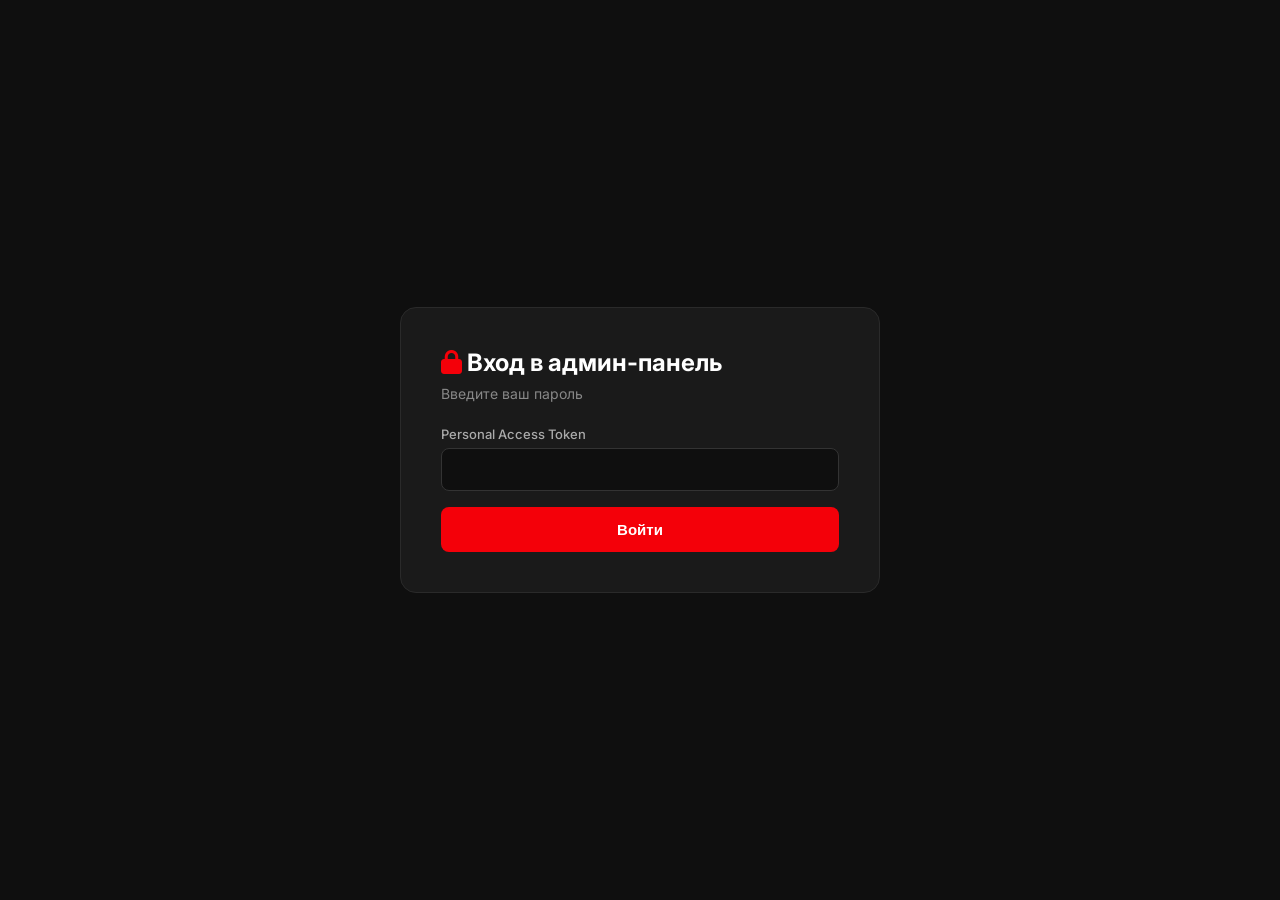
<file: admin/index.html>
<!DOCTYPE html>
<html lang="ru">
<head>
<meta charset="UTF-8">
<meta name="viewport" content="width=device-width, initial-scale=1.0">
<meta name="robots" content="noindex, nofollow">
<title>Админ-панель — визуальный редактор</title>
<link rel="icon" type="image/png" href="favicon.png">
<link href="https://fonts.googleapis.com/css2?family=Inter:wght@400;500;600;700&display=swap" rel="stylesheet">
<link rel="stylesheet" href="https://cdnjs.cloudflare.com/ajax/libs/font-awesome/6.4.0/css/all.min.css">
<script src="config.js"></script>
<link rel="stylesheet" href="styles.css">
</head>
<body>

<div class="login-screen" id="loginScreen">
    <div class="login-card">
        <h1><i class="fas fa-lock" style="color: #F40009;"></i> Вход в админ-панель</h1>
        <p class="subtitle">Введите ваш пароль</p>
        <div class="form-group">
            <label for="tokenInput">Personal Access Token</label>
            <input type="password" id="tokenInput" placeholder="" autocomplete="off">
        </div>
        <button class="btn" id="loginBtn">Войти</button>
        <div class="error-msg" id="loginError" role="alert"></div>
    </div>
</div>

<div class="editor-app" id="editorApp">
    <div class="editor-toolbar">
        <div class="toolbar-row toolbar-row-top">
            <div class="app-title">
                <i class="fas fa-magic" style="color: #F40009;"></i>
                <span id="projectNameHeader" style="font-weight: 600; margin-left: 8px;">Редактор</span>
            </div>
            <span class="page-indicator" id="pageIndicatorBox" title="Текущая страница"><i class="fas fa-file"></i> <span id="currentPageIndicator">index.html</span></span>
            <span class="deploy-badge" id="deployBadge" title="Статус деплоя. Клик — перепроверить."></span>
            <button class="toolbar-btn primary" id="saveBtn"><i class="fas fa-cloud-upload-alt"></i> Сохранить в GitHub</button>
            <span class="unsaved-badge" id="unsavedBadge"><i class="fas fa-circle" style="font-size: 8px;"></i> есть несохранённые</span>
        </div>
        <div class="toolbar-row toolbar-row-bottom">
            <div class="toolbar-actions">
                <button class="toolbar-btn" id="homeBtn" title="Вернуться к редактированию index.html" aria-label="На главную"><i class="fas fa-home"></i></button>
                <button class="toolbar-btn" id="openSiteBtn" title="Открыть текущую страницу в новой вкладке"><i class="fas fa-external-link-alt"></i> Открыть сайт</button>
                <button class="toolbar-btn" id="checkBtn" title="Проверить токен"><i class="fas fa-shield-alt"></i> Проверить</button>
                <button class="toolbar-btn" id="reloadBtn" title="Обновить превью"><i class="fas fa-sync"></i> Обновить</button>
                <button class="toolbar-btn warning" id="cleanBtn" title="Удалить все метки data-edit и data-img из текущей страницы"><i class="fas fa-broom"></i> Очистить метки</button>
                <button class="toolbar-btn" id="resetBtn" title="Подготовить текущую страницу заново"><i class="fas fa-redo"></i> Переподготовить</button>
                <button class="toolbar-btn" id="logoutBtn" title="Выйти" aria-label="Выйти"><i class="fas fa-sign-out-alt"></i></button>
            </div>
        </div>
    </div>

    <div class="hint-banner" id="hintBanner">
        <i class="fas fa-lightbulb"></i> Клик по <strong>тексту/фото</strong> — редактирование. <strong>Alt+клик</strong> по ссылке — открыть страницу в админке. <strong>Ctrl+клик</strong> — новая вкладка. <strong>Esc</strong> — закрыть панель.
    </div>

    <div class="setup-screen" id="setupScreen">
        <div class="setup-card">
            <div class="setup-icon"><i class="fas fa-wand-magic-sparkles"></i></div>
            <h2 id="setupTitle">Подготовка сайта</h2>
            <p>Админка автоматически:<br>• Загрузит текущую страницу<br>• Пометит <strong>весь видимый текст</strong> (любой язык, цифры)<br>• Расставит метки на <strong>фотографии</strong> (с уникальными ID)<br>• Сохранит обратно в репозиторий</p>
            <div class="token-check-box"><h3><i class="fas fa-key"></i> Информация о токене</h3><div id="tokenInfo">Проверяю...</div></div>
            <button class="btn" id="prepareBtn"><i class="fas fa-download"></i> Подготовить страницу</button>
            <div class="btn-group">
                <button class="btn btn-secondary btn-small" id="checkBtn2"><i class="fas fa-shield-alt"></i> Проверить токен</button>
                <a href="https://github.com/settings/personal-access-tokens/new" target="_blank" rel="noopener noreferrer" class="btn btn-secondary btn-small" style="text-decoration: none; text-align: center; color: #fff;"><i class="fas fa-plus"></i> Новый токен</a>
            </div>
            <div id="errorDetails" role="alert"></div>
            <div class="progress-log" id="progressLog" style="display: none;"></div>
        </div>
    </div>

    <div class="iframe-wrapper" id="iframeWrapper" style="display: none;">
        <div class="iframe-loader" id="iframeLoader">
            <div class="spinner"></div>
            <div class="loader-text">Загрузка страницы...</div>
            <div class="loader-status" id="loaderStatus">Инициализация</div>
        </div>
        <iframe id="siteIframe" class="site-iframe" title="Превью сайта" sandbox="allow-same-origin allow-scripts allow-popups allow-popups-to-escape-sandbox"></iframe>
    </div>
</div>

<div class="edit-panel" id="editPanel" role="dialog" aria-modal="true" aria-label="Редактирование">
    <div class="edit-panel-header">
        <h3><span id="editTitle">Редактирование</span><span class="key-badge" id="editKey"></span></h3>
        <button class="edit-panel-close" id="closePanelBtn" aria-label="Закрыть">✕</button>
    </div>
    <div class="edit-panel-body" id="editPanelContent"></div>
    <div class="edit-panel-actions">
        <button class="toolbar-btn btn-secondary" id="cancelBtn">Отмена</button>
        <button class="toolbar-btn primary" id="applyBtn">Применить</button>
    </div>
</div>

<div class="status-bar" id="statusBar" role="status" aria-live="polite"></div>

<script src="app.js"></script>
</body>
</html>
</file>
<file: admin/styles.css>
* { margin: 0; padding: 0; box-sizing: border-box; }
body { font-family: 'Inter', sans-serif; background: #0f0f0f; color: #fff; min-height: 100vh; min-height: 100dvh; overflow: hidden; }

.login-screen { display: flex; align-items: center; justify-content: center; height: 100vh; height: 100dvh; padding: 20px; overflow-y: auto; }
.login-card { background: #1a1a1a; border-radius: 16px; padding: 40px; max-width: 480px; width: 100%; border: 1px solid #2a2a2a; margin: auto; }
.login-card h1 { font-size: 24px; margin-bottom: 8px; }
.subtitle { color: #888; margin-bottom: 24px; font-size: 14px; }
.form-group { margin-bottom: 16px; }
.form-group label { display: block; margin-bottom: 6px; font-size: 13px; color: #aaa; font-weight: 500; }
.form-group input { width: 100%; padding: 12px 14px; background: #0f0f0f; border: 1px solid #333; border-radius: 8px; color: #fff; font: inherit; font-size: 14px; }
input:focus, textarea:focus { outline: none; border-color: #F40009; }
button:focus-visible, a:focus-visible { outline: 2px solid #F40009; outline-offset: 2px; }
.btn { width: 100%; padding: 14px; background: #F40009; color: #fff; border: none; border-radius: 8px; font-weight: 600; font-size: 15px; cursor: pointer; transition: background .2s; }
.btn:hover { background: #d40007; }
.btn:disabled { opacity: .6; cursor: not-allowed; }
.btn-secondary { background: #2a2a2a; }
.btn-secondary:hover { background: #333; }
.help-link { color: #F40009; font-size: 13px; text-decoration: none; display: inline-block; margin-top: 12px; }
.error-msg { color: #ff4444; font-size: 13px; margin-top: 8px; display: none; background: rgba(255, 68, 68, .1); padding: 10px; border-radius: 6px; border: 1px solid rgba(255, 68, 68, .3); }
.error-msg.show { display: block; }

.editor-app { display: none; flex-direction: column; height: 100vh; height: 100dvh; overflow: hidden; }
.editor-app.active { display: flex; }

.editor-toolbar { background: #1a1a1a; border-bottom: 1px solid #2a2a2a; padding: 12px 20px; display: flex; flex-direction: column; gap: 10px; flex-shrink: 0; z-index: 100; }
.toolbar-row { display: flex; justify-content: flex-start; align-items: center; gap: 8px; flex-wrap: wrap; }
.app-title { font-size: 16px; font-weight: 600; display: flex; align-items: center; flex-wrap: wrap; row-gap: 6px; }
.toolbar-actions { display: flex; gap: 8px; align-items: center; flex-wrap: wrap; justify-content: flex-start; }
.toolbar-btn { background: #2a2a2a; border: 1px solid #333; color: #fff; padding: 8px 14px; border-radius: 6px; cursor: pointer; font-size: 13px; display: inline-flex; align-items: center; gap: 6px; transition: all .2s; }
.toolbar-btn:hover { border-color: #F40009; }
.toolbar-btn.primary { background: #F40009; border-color: #F40009; }
.toolbar-btn.primary:hover { background: #d40007; }
.toolbar-btn.warning { background: #8B4513; border-color: #A0522D; }
.toolbar-btn.warning:hover { background: #A0522D; border-color: #CD853F; }
.toolbar-btn:disabled { opacity: .5; cursor: not-allowed; }
.unsaved-badge { background: #F40009; color: #fff; padding: 3px 8px; border-radius: 10px; font-size: 11px; margin-left: 0; display: none; white-space: nowrap; }
.unsaved-badge.show { display: inline-block; }

.deploy-badge { display: none; align-items: center; gap: 6px; padding: 6px 10px; border-radius: 6px; font-size: 12px; font-family: 'Courier New', monospace; cursor: pointer; border: 1px solid #333; background: #0f0f0f; color: #888; margin-left: 0; transition: all .2s; user-select: none; }
.deploy-badge:hover { border-color: #666; }
.deploy-badge.live { color: #00cc66; border-color: rgba(0, 204, 102, .45); background: rgba(0, 204, 102, .08); }
.deploy-badge.pending { color: #fbbf24; border-color: rgba(251, 191, 36, .45); background: rgba(251, 191, 36, .08); }
.deploy-badge.error { color: #ff4444; border-color: rgba(255, 68, 68, .45); background: rgba(255, 68, 68, .08); }
.deploy-badge.unknown { color: #888; }

.page-indicator { display: inline-flex; align-items: center; gap: 6px; background: #0f0f0f; border: 1px solid #333; padding: 7px 12px; border-radius: 6px; font-family: 'Courier New', monospace; font-size: 12px; color: #c9a961; margin-left: 0; max-width: 320px; overflow: hidden; }
.page-indicator i { color: #F40009; font-size: 11px; flex-shrink: 0; }
#currentPageIndicator { overflow: hidden; text-overflow: ellipsis; white-space: nowrap; min-width: 0; }
.page-indicator.viewmode { color: #888; border-color: #555; }

.iframe-wrapper { flex: 1; position: relative; background: #fff; overflow: hidden; }
.site-iframe { width: 100%; height: 100%; border: none; display: block; }
.iframe-loader { position: absolute; inset: 0; background: #0f0f0f; display: flex; flex-direction: column; align-items: center; justify-content: center; z-index: 50; transition: opacity .3s; }
.iframe-loader.hidden { opacity: 0; pointer-events: none; }
.spinner { width: 48px; height: 48px; border: 4px solid #2a2a2a; border-top-color: #F40009; border-radius: 50%; animation: spin .8s linear infinite; margin-bottom: 16px; }
.loader-text { color: #888; font-size: 14px; }
.loader-status { color: #F40009; font-size: 12px; margin-top: 6px; font-family: 'Courier New', monospace; }
@keyframes spin { to { transform: rotate(360deg); } }

.setup-screen { display: none; align-items: center; justify-content: center; flex: 1; padding: 20px; background: #0f0f0f; overflow-y: auto; }
.setup-screen.active { display: flex; }
.setup-card { background: #1a1a1a; border-radius: 16px; padding: 40px; max-width: 600px; width: 100%; border: 1px solid #2a2a2a; text-align: center; margin: auto; }
.setup-card > .setup-icon { font-size: 48px; color: #F40009; margin-bottom: 16px; }
.setup-card h2 { font-size: 20px; margin-bottom: 12px; }
.setup-card p { color: #888; font-size: 14px; line-height: 1.6; margin-bottom: 24px; }
.setup-card strong { color: #fff; }

.token-check-box { background: #0f0f0f; border: 1px solid #2a2a2a; border-radius: 10px; padding: 16px; margin-bottom: 20px; text-align: left; }
.token-check-box h3 { font-size: 14px; margin-bottom: 10px; color: #F40009; }
.token-info { font-family: 'Courier New', monospace; font-size: 12px; color: #aaa; background: #000; padding: 10px; border-radius: 6px; word-break: break-all; margin-top: 8px; }
.token-info .label { color: #888; display: block; margin-bottom: 4px; }

.error-details { background: rgba(255, 68, 68, .1); border: 1px solid rgba(255, 68, 68, .3); border-radius: 8px; padding: 16px; margin-top: 16px; text-align: left; font-family: 'Courier New', monospace; font-size: 13px; color: #ff4444; word-break: break-word; }
.err-title { font-weight: 700; color: #fff; margin-bottom: 8px; font-family: 'Inter', sans-serif; font-size: 14px; }
.err-status { color: #F40009; font-weight: 600; margin-bottom: 6px; }
.err-fix { color: #00cc66; margin-top: 10px; font-family: 'Inter', sans-serif; font-size: 13px; line-height: 1.5; }

.progress-log { text-align: left; background: #0f0f0f; border-radius: 8px; padding: 16px; margin-top: 20px; max-height: 250px; overflow-y: auto; font-family: 'Courier New', monospace; font-size: 13px; }
.log-item { padding: 4px 0; color: #888; }
.log-item.done { color: #00cc66; }
.log-item.error { color: #ff4444; }
.log-item.working { color: #F40009; }

.edit-panel { position: fixed; bottom: 0; left: 0; right: 0; background: #1a1a1a; border-top: 2px solid #F40009; transform: translateY(100%); visibility: hidden; transition: transform .3s, visibility .3s; z-index: 1000; box-shadow: 0 -10px 40px rgba(0, 0, 0, .5); max-height: 75vh; display: flex; flex-direction: column; }
.edit-panel.active { transform: translateY(0); visibility: visible; }
.edit-panel-header { display: flex; justify-content: space-between; align-items: center; padding: 16px 20px 12px; flex-shrink: 0; }
.edit-panel-header h3 { font-size: 14px; font-weight: 600; }
.key-badge { background: #2a2a2a; color: #888; padding: 2px 8px; border-radius: 4px; font-family: 'Courier New', monospace; font-size: 11px; margin-left: 8px; }
.edit-panel-close { background: transparent; border: none; color: #888; font-size: 20px; cursor: pointer; padding: 4px 8px; }
.edit-panel-close:hover { color: #fff; }
.edit-panel-body { overflow-y: auto; padding: 0 20px 12px; flex: 1; min-height: 0; }
.edit-panel textarea { width: 100%; min-height: 90px; padding: 12px; background: #0f0f0f; border: 1px solid #333; border-radius: 8px; color: #fff; font: inherit; font-size: 14px; resize: vertical; }
.edit-panel-actions { display: flex; gap: 10px; justify-content: flex-end; padding: 12px 20px 16px; border-top: 1px solid #2a2a2a; flex-shrink: 0; }

.link-section { margin-top: 12px; padding-top: 12px; border-top: 1px solid #2a2a2a; }
.link-section label.field-label { display: block; font-size: 12px; color: #aaa; margin-bottom: 6px; font-weight: 500; }
.link-section input[type="url"] { width: 100%; padding: 10px 12px; background: #0f0f0f; border: 1px solid #333; border-radius: 6px; color: #fff; font: inherit; font-size: 13px; }
.link-hint { font-size: 11px; color: #666; margin-top: 6px; }

.link-option { margin-top: 12px; }
.link-option > .field-label { margin-bottom: 8px; display: block; font-size: 12px; color: #aaa; font-weight: 500; }
.option-group { display: flex; flex-wrap: wrap; gap: 8px; }
.radio-label { display: inline-flex; align-items: center; gap: 8px; padding: 8px 12px; background: #0f0f0f; border: 1px solid #333; border-radius: 6px; cursor: pointer; font-size: 13px; color: #ccc; transition: all .2s; user-select: none; }
.radio-label:hover { border-color: #666; }
.radio-label input[type="radio"] { accent-color: #F40009; cursor: pointer; margin: 0; }
.radio-label:has(input:checked) { border-color: #F40009; background: rgba(244, 0, 9, .08); }

.color-preview { display: inline-block; padding: 2px 6px; border-radius: 3px; font-weight: 500; }
.color-preview.inherit { color: #fff; background: #2a2a2a; }
.color-preview.brown { color: #fff; background: #8B4513; }
.color-preview.lightbrown { color: #fff; background: #CD853F; }
.target-label { color: #ccc; }

.file-upload { position: relative; display: flex; align-items: center; gap: 12px; padding: 16px; background: #0f0f0f; border: 2px dashed #333; border-radius: 8px; cursor: pointer; transition: border-color .2s; }
.file-upload:hover, .file-upload:focus-within { border-color: #F40009; }
.file-upload i { font-size: 24px; color: #F40009; }
.upload-text { flex: 1; font-size: 14px; color: #aaa; }
.file-upload input[type=file] { position: absolute; opacity: 0; width: 1px; height: 1px; }

.status-bar { position: fixed; top: 60px; right: 24px; background: #1a1a1a; padding: 12px 18px; border-radius: 8px; border: 1px solid #2a2a2a; font-size: 14px; display: none; z-index: 2000; max-width: 420px; }
.status-bar.show { display: block; animation: slideIn .3s ease-out; }
.status-bar.success { border-color: #00cc66; color: #00cc66; }
.status-bar.error { border-color: #ff4444; color: #ff4444; }
.status-bar.info { border-color: #888; color: #ddd; }
@keyframes slideIn { from { transform: translateX(100%); opacity: 0; } to { transform: translateX(0); opacity: 1; } }

.hint-banner { background: rgba(244, 0, 9, .1); border-bottom: 1px solid rgba(244, 0, 9, .3); padding: 8px 20px; font-size: 13px; color: #aaa; text-align: center; }
.hint-banner strong { color: #F40009; }
.hint-banner i { color: #F40009; margin-right: 6px; }

.btn-group { display: flex; gap: 10px; margin-top: 16px; }
.btn-group .btn { flex: 1; }
.btn-small { width: auto; padding: 10px 16px; font-size: 13px; }

@media (prefers-reduced-motion: reduce) { .status-bar.show { animation: none; } .edit-panel, .btn, .toolbar-btn { transition: none; } }
</file>
